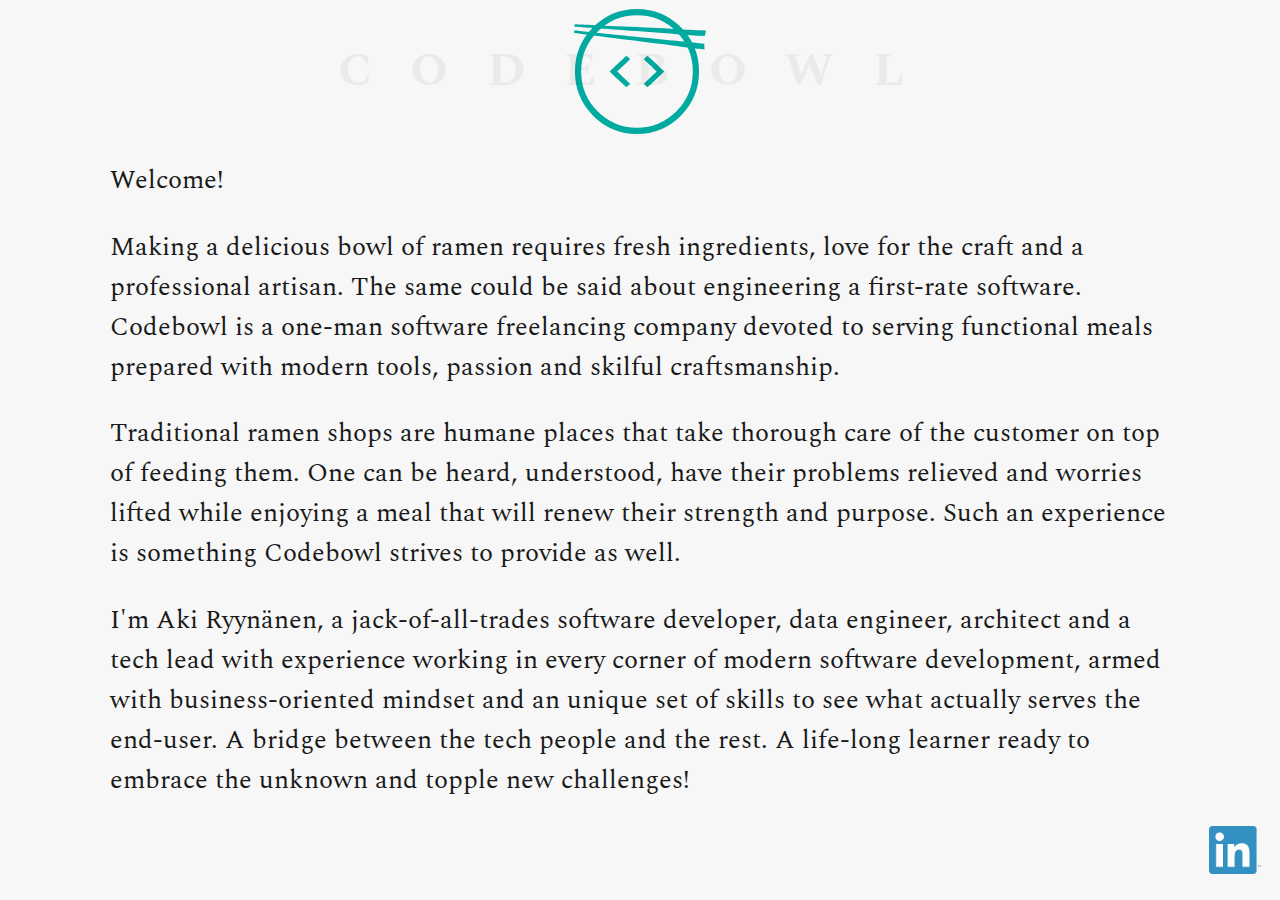
<file: index.html>
<meta charset="UTF-8" />
<html lang="en">
  <head>
    <meta
      name="description"
      content="One-man freelancing company offering humane, first-rate software engineering and consulting service."
    />
    <meta name="viewport" content="minimum-scale=1, initial-scale=1, width=device-width" />
    <link href="https://fonts.googleapis.com/css?family=Spectral" rel="stylesheet" />
    <link rel="stylesheet" type="text/css" href="compstyle.css" />
    <title>Codebowl Oy - Delicious software engineering</title>
  </head>
  <body class="fade-in">
    <main>
      <header>
        <div class="logo"><h1>CODEBOWL</h1></div>
      </header>
      <article>
        <section>
          <p>Welcome!</p>
          <p>
            Making a delicious bowl of ramen requires fresh ingredients, love for the craft and a professional artisan.
            The same could be said about engineering a first-rate software. Codebowl is a one-man software freelancing
            company devoted to serving functional meals prepared with modern tools, passion and skilful craftsmanship.
          </p>
          <p>
            Traditional ramen shops are humane places that take thorough care of the customer on top of feeding them.
            One can be heard, understood, have their problems relieved and worries lifted while enjoying a meal that
            will renew their strength and purpose. Such an experience is something Codebowl strives to provide as well.
          </p>
          <p>
            I'm Aki Ryynänen, a jack-of-all-trades software developer, data engineer, architect and a tech lead with
            experience working in every corner of modern software development, armed with business-oriented mindset and
            an unique set of skills to see what actually serves the end-user. A bridge between the tech people and the rest.
            A life-long learner ready to embrace the unknown and topple new challenges!
          </p>
          <p>
            Hungry for a bowl of code? Contact me on
            <a href="https://www.linkedin.com/in/aki-ryynänen-02043599" target="_blank" rel="noopener noreferrer">LinkedIn</a
            >!
          </p>
          <p><span class="emphasize">Aki Ryynänen</span>,<br />Software Engineer, Freelancer and Food enthusiast</p>
        </section>
      </article>
    </main>
    <footer>
      <a href="https://www.linkedin.com/in/aki-ryynänen-02043599" target="_blank" rel="noopener noreferrer">
        <img
          class="linkedin-brand-logo"
          src="assets/In-2C-128px-TM.png"
          alt="Aki Ryynänen's LinkedIn profile"
          title="Contact me on LinkedIn"
        />
      </a>
    </footer>
  </body>
</html>
</file>
<file: compstyle.css>
html {
  font-size: 20px;
  font-size: calc(20px + (48 - 20) * ((100vh - 520px) / (2160 - 520)));
  font-family: "Spectral", serif;
}

body {
  color: #1a1a1a;
  background-color: #f7f7f7;

  min-width: 240px;
  height: 100vh;

  margin: 0;

  display: flex;
  flex-direction: column;
}

header {
  text-align: center;
  padding-top: 1vh;
}

.logo {
  background: url("assets/codebowl-logo.svg") center no-repeat;
  background-color: transparent;
  background-size: contain;

  padding: 1em 0;
}

.logo > h1 {
  font-size: 1.8em;
  letter-spacing: 3vw;

  opacity: 0.05;

  margin: 0;
  padding: 0;
}

main {
  flex: 1 1 auto;
  overflow-y: auto;
}

article {
  display: flex;
  flex-direction: column;
  align-items: center;

  margin: 0 0.5em;
}

section {
  max-width: 40em;
  text-align: left;
}

footer {
  flex: 0 0 auto;
  margin-top: auto;
  margin-bottom: 1em;

  display: flex;
  justify-content: flex-end;
  align-items: center;
}

a {
  color: #ff6a47;
  opacity: 0.8;
  -webkit-text-decoration: none;
  text-decoration: none;
}

a:hover {
  opacity: 1;
}

.emphasize {
  font-weight: 800;
}

.fade-in {
  opacity: 1;
  animation-name: fadeInOpacity;
  animation-iteration-count: 1;
  animation-timing-function: ease-in;
  animation-duration: 1s;
}

@keyframes fadeInOpacity {
  0% {
    opacity: 0;
  }
  100% {
    opacity: 1;
  }
}

.brand-logo {
  height: 64px;
  height: 3em;
  width: auto;
}

.linkedin-brand-logo {
  height: 41px;
  height: 1.8em;
  width: auto;

  margin: 0 0.7em;
}
</file>
